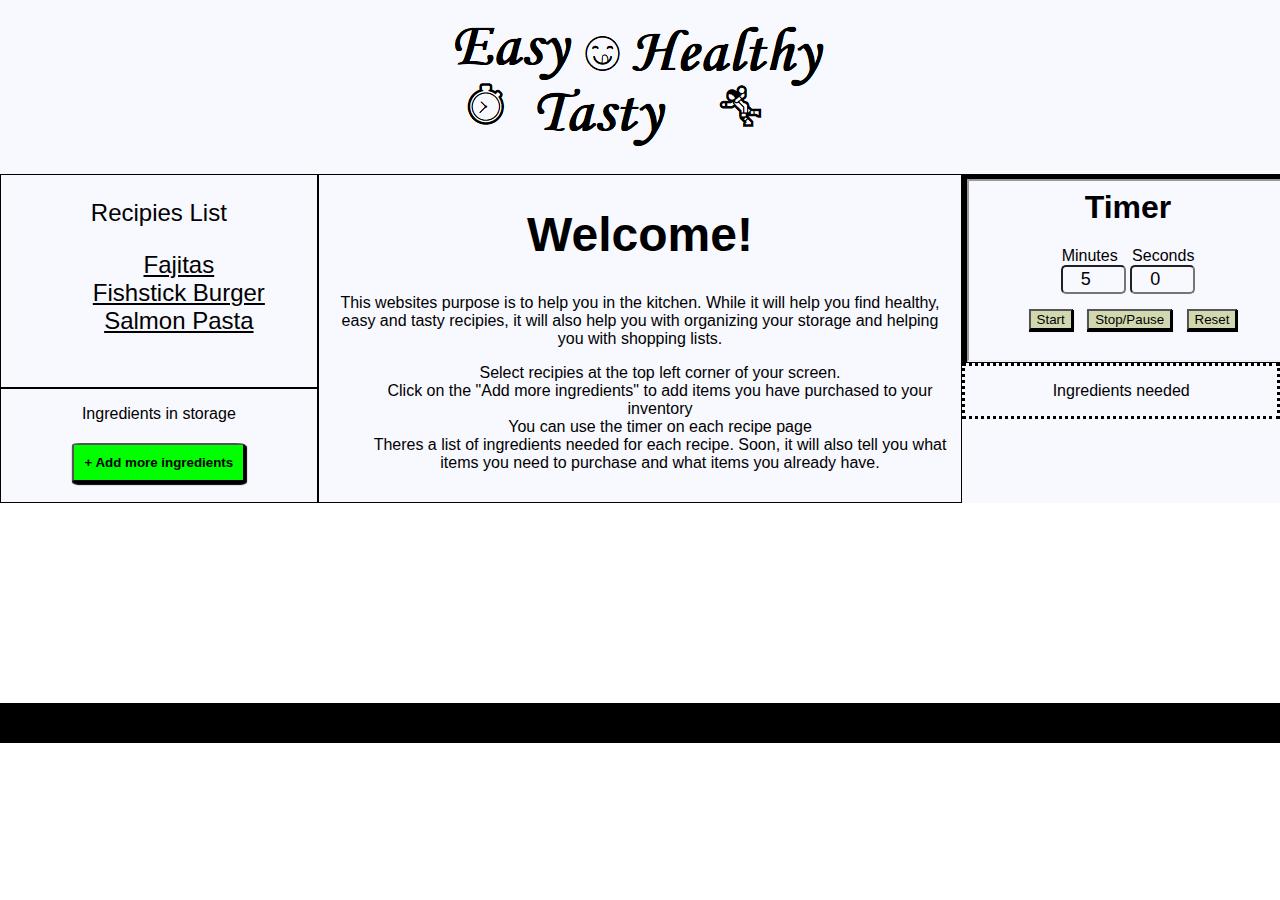
<file: index.html>
<!-- Start writing your project code in this file! -->
<!DOCTYPE html>

<html lang="en">
    <head>
        <title>Easy, Healthy and Tasty Recipies. Helps you in the kitchen.</title>
        <link rel="stylesheet" href="style.css">
    </head>
        <body>
            <div class="header">
                <a href="index.html"><img class="website-logo-image" src="images/Easytastyhealthylogo.png" alt="Easy, Tasty and Healthy Recipies Logo"></a>
            </div>
            <main>
                <!--This text until next comment should be the same on all recipe pages.-->
            <div id= "popup" class="popup"> 
                <div class="popup-content">
                    <a onclick="popupCloser()" class="close-window">Close Window</a>
                    <h1>Select Ingredient to add:</h1>
                    <div class="selector-container">
                        <select name="add-ingredients" id="add-ingredients-select" onclick="updateText()">
                        <optgroup label="Protein"></optgroup>
                        <option value="">&nbsp;</option>
                        <option value="Chicken">Chicken</option>
                        <option value="Fish Sticks">Fish Sticks</option>
                        <option value="Salmon">Salmon</option>
                        <optgroup label="Vegetables"></optgroup>
                        <option value="Garlic">Garlic</option>                         
                        <option value="Pickles">Pickles</option>                        
                        <option value="Lemon">Lemon</option>
                        <option value="Lettuce">Lettuce</option>
                        <option value="Yellow Onions">Yellow Onions</option>
                        <option value="Bell Pepper">Bell Pepper</option>
                        <option value="Spinach">Spinach</option>
                        <option value="Lime">Lime</option>
                        <optgroup label="Jars/Cans/Packages"></optgroup>
                        <option value="Mayonnaise">Mayonnaise</option>
                        <option value="Capers">Capers</option>
                        <option value="Dried Parsley">Dried Parsley</option>                        
                        <option value="Fajita Seasoning">Fajita Seasoning</option>
                        <option value="Sugar">Sugar</option>
                        <option value="Worcestershire Sauce">Worcestershire Sauce</option>                        
                        <option value="Whole Wheat Hamburger Buns">Whole Wheat Hamburger Buns</option>
                        <option value="Oil">Oil</option>
                        <option value="Salsa">Salsa</option>
                        <option value="Salt">Salt</option>
                        <option value="White Cooking Wine">White Cooking Wine</option>
                        <option value="Whole Wheat Tortillas">Whole Wheat Tortillas</option>
                        <option value="Tagilatelle Pasta">Tagilatelle Pasta</option>
                        <optgroup label="Refrigerator"></optgroup>
                        <option value="Hamburger Cheese">Hamburger Cheese</option>
                        <option value="Sour Cream">Sour Cream</option>
                        <option value="Cooking Cream">Cooking Cream</option>
                        <option value="Parmesan Cheese">Parmesan Cheese</option>

                    </select>
                        <input type="number" id="amountSelector" class="amount-selector" min="0" max="9999">
                        <p id="ingredient-type-text"></p>
                    </div>
                        <button onclick="createIngredient()" class="button">Add to inventory</button>
                    </div>
                </div>

                 
            <div class="left-section">
                <div class="recipie-list"><p>Recipies List</p>
                    <!--I have a Home link here for now. Later, it will be the site logo instead-->   
                    <ul>          
                        <li><a href="fajitas.html">Fajitas</a></li>
                        <li><a href="fishburger.html">Fishstick Burger</a></li>
                        <li><a href="salmonpasta.html">Salmon Pasta</a><li>
                    </ul> 
                    <br>
                </div>
                <div class="ingredients-storage-list">
                    <p>Ingredients in storage</p>
                    <ul id="storageIngredientsList"></ul>
                    <button onclick="popupRunner()" class="button"> + Add more ingredients</button>          
                </div>
            </div>

            <!--This is where the left section stops. The parts til this one should be the same on all pages.-->
                    <!-- I think the website will be in Swedish, since it makes most sense since the website will be used in Sweden with Swedish products. However, tags and such will be in english.This text sould be centered-->  
                    <div class="middle-section">
                        <div class="recipe-title">   
                            <h1>Welcome!</h1>
                            <!-- I think the website will be in Swedish, since it makes most sense since the website will be used in Sweden with Swedish products. However, tags and such will be in english.This text sould be centered-->                     
                        </div>
                        <div class="recipe-content">
                            <p>This websites purpose is to help you in the kitchen. While it will help you find healthy, easy and tasty recipies, it will also help you with organizing your storage and helping you with shopping lists.</p>                    
                            <ul>
                                <li>Select recipies at the top left corner of your screen.</li>
                            <li>Click on the "Add more ingredients" to add items you have purchased to your inventory</li>
                            <li>You can use the timer on each recipe page</li>
                            <li>Theres a list of ingredients needed for each recipe. Soon, it will also tell you what items you need to purchase and what items you already have.</li>
                            </ul>
                </div>
            </div>
            <div class="right-section">
                <div class="timer-section">
                    <!--<p>Timer coming soon</p>-->
                    <iframe src="timer4.html" title="Eggtimer"></iframe>
                </div>
                <div class="ingredients-needed-list">     
                    <p>Ingredients needed</p>              
                </div>
            </div>
        </main>
        <div class="footer">

        </div>
        <script src="javascript.js"></script>
        </body>
</html>
</file>
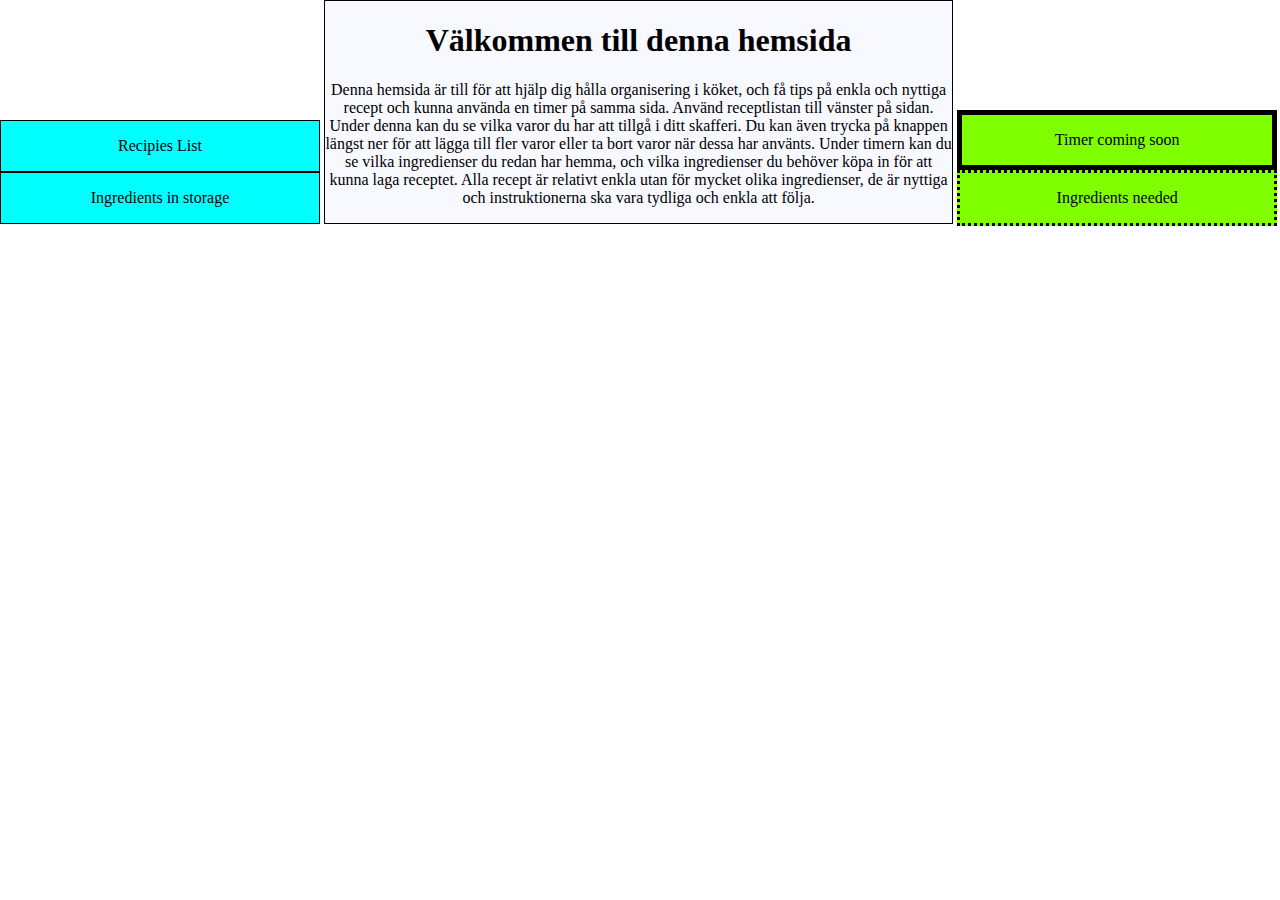
<file: about-page.html>
<!-- Start writing your project code in this file! -->
<!DOCTYPE html>

<html>
    <head>
        <title>Isaks Kökshjälp (Working Title). Gör det lite enklare att hålla reda på köket.</title>
        <style>
            body
            {
                margin: 0px;
            }
            main 
            {

            }
            p 
            {
                text-align: center;
            }
            h1
            {
                text-align: center;
            }
            li 
            {
                text-align: center;
            }
            .left-section 
            {
                background-color:aqua;
                display: inline-block;
                width: 25%;
            }
            .recipie-list
            {
                border: solid;
                border-width: thin;
            }
            .ingredients-storage-list
            {
                border: solid;
                border-width: thin;
            }
            .middle-section
            {
                background-color: ghostwhite;    
                display: inline-block;
                width: 49%;    
                border: solid;
                border-width: thin;
            }
            .right-section
            {
                background-color: chartreuse;
                display: inline-block;
                width: 25%;
            }
            .timer-section
            {
                border: solid;
                border-width: thick;
            }
            .ingredients-needed-list
            {
                border: dotted;
                border-width: medium;
            }
        </style>
    </head>
        <body>
            <main>
            <div class="left-section">
                <div class="recipie-list"><p>Recipies List</p>
                </div>
                <div class="ingredients-storage-list">
                    <p>Ingredients in storage</p>                   
                </div>
            </div>
            <div class="middle-section">
                <div class="recipe-title">   
                    <h1>Välkommen till denna hemsida</h1>                 
                </div>
                <div class="about-page">
                    <p>Denna hemsida är till för att hjälp dig hålla organisering i köket, och få tips på enkla och nyttiga recept och kunna använda en timer på samma sida. Använd receptlistan till vänster på sidan. Under denna kan du se vilka varor du har att tillgå i ditt skafferi. Du kan även trycka på knappen längst ner för att lägga till fler varor eller ta bort varor när dessa har använts. Under timern kan du se vilka ingredienser du redan har hemma, och vilka ingredienser du behöver köpa in för att kunna laga receptet. Alla recept är relativt enkla utan för mycket olika ingredienser, de är nyttiga och instruktionerna ska vara tydliga och enkla att följa. </p>
                </div>
            </div>
            <div class="right-section">
                <div class="timer-section">
                    <p>Timer coming soon</p>
                </div>
                <div class="ingredients-needed-list">     
                    <p>Ingredients needed</p>              
                </div>
            </div>
        </main>
        </body>
</html>
</file>
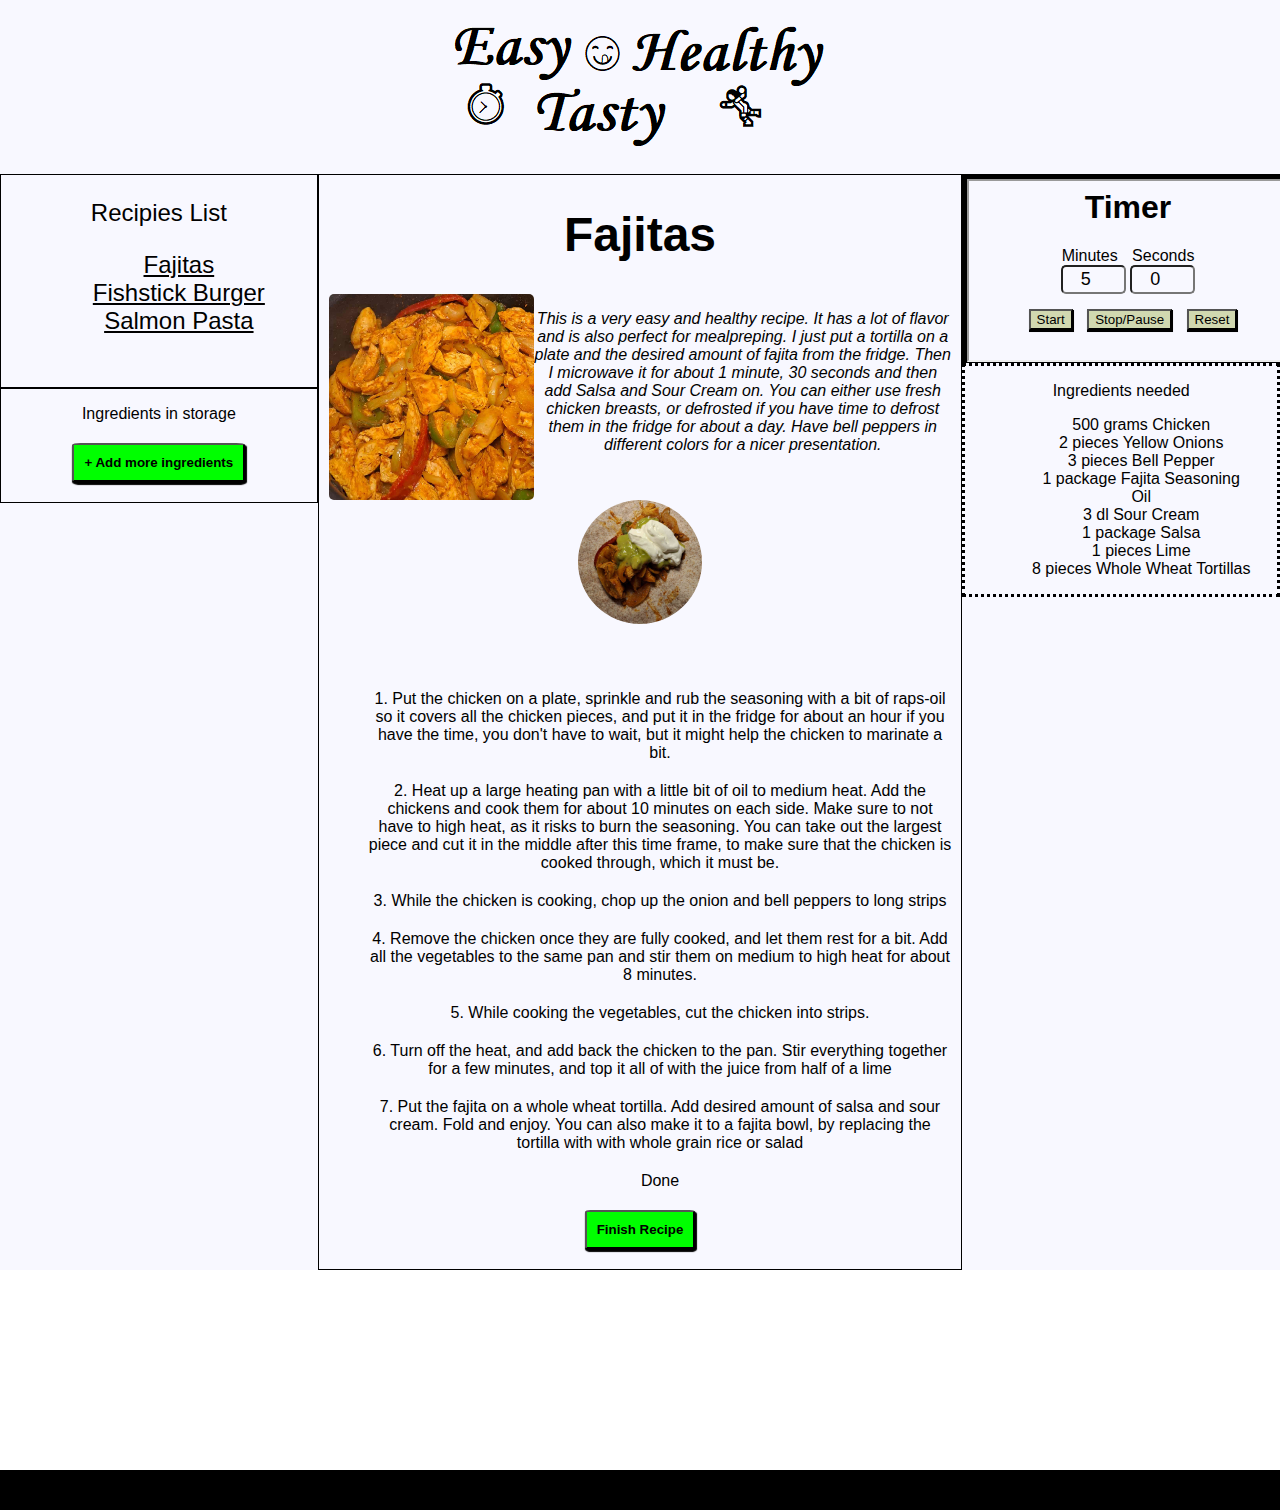
<file: fajitas.html>
<!DOCTYPE html>

<html lang="en">
    <head>
        <title>Easy, Healthy and Tasty Recipies (Working Title). Gör det lite enklare att hålla reda på köket.</title>
        <link rel="stylesheet" href="style.css">
        <!-- Link to javascript cant be here. Must be moved to the button as in the index file.-->

    </head>
    <body>
            <div class="header">
                <a href="index.html"><img class="website-logo-image" src="images/Easytastyhealthylogo.png" alt="Easy, Tasty and Healthy Recipies Logo"></a>
            </div>
            <main>
                <!--This text until next comment should be the same on all recipe pages.-->
                <div id= "popup" class="popup"> 
                    <div class="popup-content">
                        <a onclick="popupCloser()" class="close-window">Close Window</a>
                        <h1>Select Ingredient to add:</h1>
                        <div class="selector-container">
                            <select name="add-ingredients" id="add-ingredients-select" onclick="updateText()">
                            <optgroup label="Protein"></optgroup>
                            <option value="">&nbsp;</option>
                            <option value="Chicken">Chicken</option>
                            <option value="Fish Sticks">Fish Sticks</option>
                            <option value="Salmon">Salmon</option>
                            <optgroup label="Vegetables"></optgroup>
                            <option value="Garlic">Garlic</option>                         
                            <option value="Pickles">Pickles</option>                        
                            <option value="Lemon">Lemon</option>
                            <option value="Lettuce">Lettuce</option>
                            <option value="Yellow Onions">Yellow Onions</option>
                            <option value="Bell Pepper">Bell Pepper</option>
                            <option value="Spinach">Spinach</option>
                            <option value="Lime">Lime</option>
                            <optgroup label="Jars/Cans/Packages"></optgroup>
                            <option value="Mayonnaise">Mayonnaise</option>
                            <option value="Capers">Capers</option>
                            <option value="Dried Parsley">Dried Parsley</option>                        
                            <option value="Fajita Seasoning">Fajita Seasoning</option>
                            <option value="Sugar">Sugar</option>
                            <option value="Worcestershire Sauce">Worcestershire Sauce</option>                        
                            <option value="Whole Wheat Hamburger Buns">Whole Wheat Hamburger Buns</option>
                            <option value="Oil">Oil</option>
                            <option value="Salsa">Salsa</option>
                            <option value="Salt">Salt</option>
                            <option value="White Cooking Wine">White Cooking Wine</option>
                            <option value="Whole Wheat Tortillas">Whole Wheat Tortillas</option>
                            <option value="Tagilatelle Pasta">Tagilatelle Pasta</option>
                            <optgroup label="Refrigerator"></optgroup>
                            <option value="Hamburger Cheese">Hamburger Cheese</option>
                            <option value="Sour Cream">Sour Cream</option>
                            <option value="Cooking Cream">Cooking Cream</option>
                            <option value="Parmesan Cheese">Parmesan Cheese</option>
                        </select>
                            <input type="number" id="amountSelector" class="amount-selector" min="0" max="9999">
                            <p id="ingredient-type-text"></p>
                        </div>
                            <button onclick="createIngredient()" class="button">Add to inventory</button>
                        </div>
                    </div>
    
                     
                <div class="left-section">
                    <div class="recipie-list"><p>Recipies List</p>
                        <!--Moved the home link to the logo image-->               
                        <ul>          
                            <li><a href="fajitas.html">Fajitas</a></li>
                            <li><a href="fishburger.html">Fishstick Burger</a></li>
                            <li><a href="salmonpasta.html">Salmon Pasta</a><li>
                        </ul> 
                        <br>
                    </div>
                    <div class="ingredients-storage-list">
                        <p>Ingredients in storage</p>
                        <ul id="storageIngredientsList"></ul>
                        <button onclick="popupRunner()" class="button"> + Add more ingredients</button>          
                    </div>
                </div>
            <div class="middle-section">
                <div class="recipe-title">
                    <h1>Fajitas</h1>
                    <!--This text sould be centered-->
                </div>
                <div class="recipe-description">
                    <img class="preview-recipe-image" src="images/Fajitas_complete_img.png" alt="Fajitas"> 
                    <p>This is a very easy and healthy recipe. It has a lot of flavor and is also perfect for mealpreping. I just put a tortilla on a plate and the desired amount of fajita from the fridge. Then I microwave it for about 1 minute, 30 seconds and then add Salsa and Sour Cream on. You can either use fresh chicken breasts, or defrosted if you have time to defrost them in the fridge for about a day. Have bell peppers in different colors for a nicer presentation.</p>

                </div>
                <div class="recipe-content">
                        <div class="steps-images">                                
                            <img class="step-image" src="images/Fajitas_Final_Step_img.png" alt="Fajita on Tortilla with salsa and sour cream">
                        </div> 
                        
                        <ol>
                        <li class="steps-list-text">1. Put the chicken on a plate, sprinkle and rub the seasoning with a bit of raps-oil so it covers all the chicken pieces, and put it in the fridge for about an hour if you have the time, you don't have to wait, but it might help the chicken to marinate a bit.</li>
                        
                        <li class="steps-list-text">2. Heat up a large heating pan with a little bit of oil to medium heat. Add the chickens and cook them for about 10 minutes on each side. Make sure to not have to high heat, as it risks to burn the seasoning. You can take out the largest piece and cut it in the middle after this time frame, to make sure that the chicken is cooked through, which it must be.</li>
                        
                        <li class="steps-list-text">3. While the chicken is cooking, chop up the onion and bell peppers to long strips</li>
                        
                        <li class="steps-list-text">4. Remove the chicken once they are fully cooked, and let them rest for a bit. Add all the vegetables to the same pan and stir them on medium to high heat for about 8 minutes.</li>
                        
                        <li class="steps-list-text">5. While cooking the vegetables, cut the chicken into strips.</li>
                        
                        <li class="steps-list-text">6. Turn off the heat, and add back the chicken to the pan. Stir everything together for a few minutes, and top it all of with the juice from half of a lime</li>
                        
                        <li class="steps-list-text">7. Put the fajita on a whole wheat tortilla. Add desired amount of salsa and sour cream. Fold and enjoy. You can also make it to a fajita bowl, by replacing the tortilla with with whole grain rice or salad</li>
                        
                        <li class="steps-list-text">Done</li>
                    </ol> 
                    <button class="button">Finish Recipe</button>
                </div>
            </div>
            <div class="right-section">
                <div class="timer-section">
                    <iframe  src="timer4.html" title="Eggtimer"></iframe>
                </div>
                <div class="ingredients-needed-list">
                    <p>Ingredients needed</p>
                    <!--Here I need to find a way to only list items that are in storage. And the same but opposite under "Items needed not in Storage. For now I'll just write everything into Not In storage"-->
                    <ol>
                    <li> 500 grams Chicken</li>
                    <li>2 pieces Yellow Onions</li>
                    <li>3 pieces Bell Pepper</li>
                    <li>1 package Fajita Seasoning</li>
                    <li>Oil</li>
                    <li>3 dl Sour Cream</li>
                    <li>1 package Salsa</li>
                    <li>1 pieces Lime</li>
                    <li>8 pieces Whole Wheat Tortillas</li>
                </ol>

                </div>
            </div>
        </main>
        <div class="footer">

        </div>
         <script src="javascript.js"></script>
    </body>
</html>
</file>
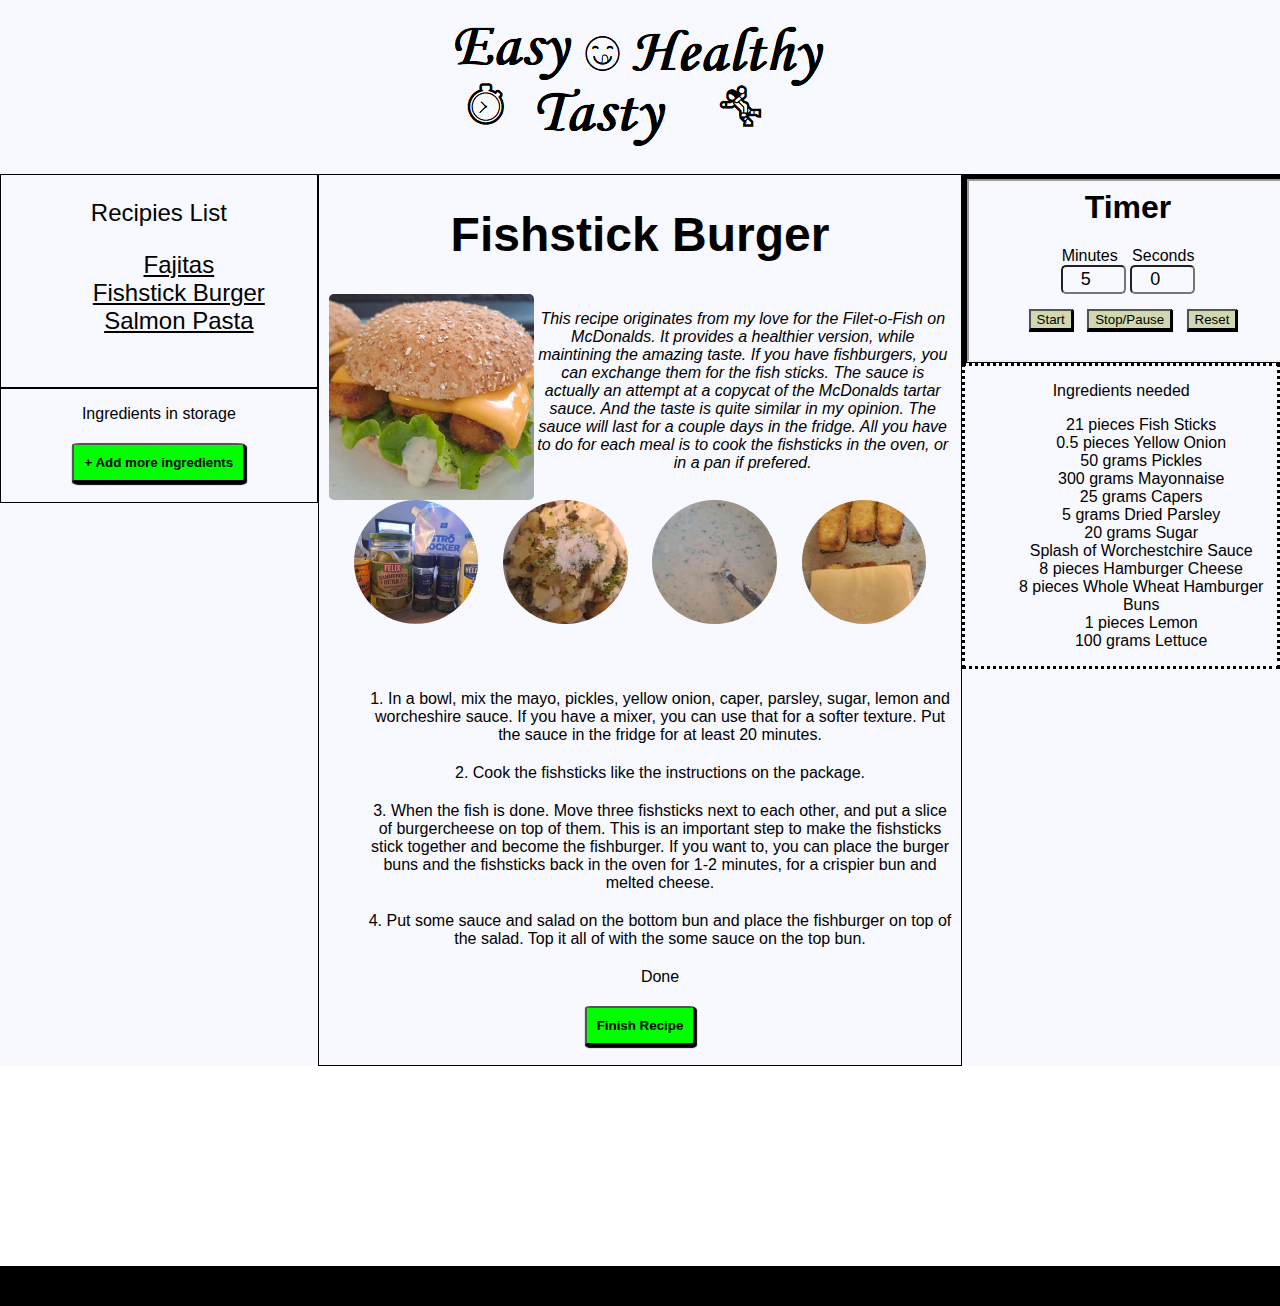
<file: fishburger.html>
<!DOCTYPE html>

<html lang="en">
    <head>
        <title>Easy, Healthy and Tasty Recipies (Working Title). Gör det lite enklare att hålla reda på köket.</title>
        <link rel="stylesheet" href="style.css">
        <!-- Link to javascript cant be here. Must be moved to the button as in the index file.-->

    </head>
        <body>
            <div class="header">
                <a href="index.html"><img class="website-logo-image" src="images/Easytastyhealthylogo.png" alt="Easy, Tasty and Healthy Recipies Logo"></a>
            </div>
            <main>
                 <!--This text until next comment should be the same on all recipe pages.-->
            <div id= "popup" class="popup"> 
                <div class="popup-content">
                    <a onclick="popupCloser()" class="close-window">Close Window</a>
                    <h1>Select Ingredient to add:</h1>
                    <div class="selector-container">
                        <select name="add-ingredients" id="add-ingredients-select" onclick="updateText()">
                        <optgroup label="Protein"></optgroup>
                        <option value="">&nbsp;</option>
                        <option value="Chicken">Chicken</option>
                        <option value="Fish Sticks">Fish Sticks</option>
                        <option value="Salmon">Salmon</option>
                        <optgroup label="Vegetables"></optgroup>
                        <option value="Garlic">Garlic</option>                         
                        <option value="Pickles">Pickles</option>                        
                        <option value="Lemon">Lemon</option>
                        <option value="Lettuce">Lettuce</option>
                        <option value="Yellow Onions">Yellow Onions</option>
                        <option value="Bell Pepper">Bell Pepper</option>
                        <option value="Spinach">Spinach</option>
                        <option value="Lime">Lime</option>
                        <optgroup label="Jars/Cans/Packages"></optgroup>
                        <option value="Mayonnaise">Mayonnaise</option>
                        <option value="Capers">Capers</option>
                        <option value="Dried Parsley">Dried Parsley</option>                        
                        <option value="Fajita Seasoning">Fajita Seasoning</option>
                        <option value="Sugar">Sugar</option>
                        <option value="Worcestershire Sauce">Worcestershire Sauce</option>                        
                        <option value="Whole Wheat Hamburger Buns">Whole Wheat Hamburger Buns</option>
                        <option value="Oil">Oil</option>
                        <option value="Salsa">Salsa</option>
                        <option value="Salt">Salt</option>
                        <option value="White Cooking Wine">White Cooking Wine</option>
                        <option value="Whole Wheat Tortillas">Whole Wheat Tortillas</option>
                        <option value="Tagilatelle Pasta">Tagilatelle Pasta</option>
                        <optgroup label="Refrigerator"></optgroup>
                        <option value="Hamburger Cheese">Hamburger Cheese</option>
                        <option value="Sour Cream">Sour Cream</option>
                        <option value="Cooking Cream">Cooking Cream</option>
                        <option value="Parmesan Cheese">Parmesan Cheese</option>
                    </select>
                        <input type="number" id="amountSelector" class="amount-selector" min="0" max="9999">
                        <p id="ingredient-type-text"></p>
                    </div>
                        <button onclick="createIngredient()" class="button">Add to inventory</button>
                    </div>
                </div>

                 
            <div class="left-section">
                <div class="recipie-list"><p>Recipies List</p>
                    <!--Moved the home link to the logo image-->                
                    <ul>          
                        <li><a href="fajitas.html">Fajitas</a></li>
                        <li><a href="fishburger.html">Fishstick Burger</a></li>
                        <li><a href="salmonpasta.html">Salmon Pasta</a><li>
                    </ul> 
                    <br>
                </div>
                <div class="ingredients-storage-list">
                    <p>Ingredients in storage</p>
                    <ul id="storageIngredientsList"></ul>
                    <button onclick="popupRunner()" class="button"> + Add more ingredients</button>          
                </div>
            </div>

            <!--This is where the left section stops. The parts til this one should be the same on all pages.-->
                    <!-- This text sould be centered-->  
                    <div class="middle-section">
                        <div class="recipe-title">   
                            <h1>Fishstick Burger</h1>             
                        </div>
                        <div class="recipe-description">
                            <img class="preview-recipe-image" src="images/fishstick_burger_complete_img.png" alt="Fishstick Burger">       
                            <p>This recipe originates from my love for the Filet-o-Fish on McDonalds. It provides a healthier version, while maintining the amazing taste. If you have fishburgers, you can exchange them for the fish sticks. The sauce is actually an attempt at a copycat of the McDonalds tartar sauce. And the taste is quite similar in my opinion. The sauce will last for a couple days in the fridge. All you have to do for each meal is to cook the fishsticks in the oven, or in a pan if prefered.</p>
                        </div>
        
                        <div class="recipe-content">
                           
                                <div class="steps-images">                                
                                <img class="step-image" src="images/fishstick_burger_ingredients.png" alt="Ingredients for tartar sauce.">
                                <img class="step-image" src="images/fishstick_burger_step1.png" alt="Ingredients for tartar sauce in a bowl">
                                <img class="step-image" src="images/fishstick_burger_step2.png" alt="Tartar sauce">
                                <img class="step-image" src="images/fishstick_burger_step3.png" alt="Fishsticks with cheese slice on top">
                            </div>  
                            <ol>
                                <li class="steps-list-text">1. In a bowl, mix the mayo, pickles, yellow onion, caper, parsley, sugar, lemon and worcheshire sauce. If you have a mixer, you can use that for a softer texture. Put the sauce in the fridge for at least 20 minutes.

                                </li>
    
                                <li class="steps-list-text">2. Cook the fishsticks like the instructions on the package.</li>

                                <li class="steps-list-text">3. When the fish is done. Move three fishsticks next to each other, and put a slice of burgercheese on top of them. This is an important step to make the fishsticks stick together and become the fishburger. If you want to, you can place the burger buns and the fishsticks back in the oven for 1-2 minutes, for a crispier bun and melted cheese.</li>
    
                                <li class="steps-list-text">4. Put some sauce and salad on the bottom bun and place the fishburger on top of the salad. Top it all of with the some sauce on the top bun.</li>
    
                                <li class="steps-list-text">Done</li>
                            </ol>
                            
                            <button class="button">Finish Recipe</button>
                </div>
            </div>
            <div class="right-section">
                <div class="timer-section">
                    <iframe  src="timer4.html" title="Eggtimer"></iframe>
                </div>
                <div class="ingredients-needed-list">     
                    <p>Ingredients needed</p>  
                    <!--<p>In Storage:</p>-->
                    <!--<p>Not in Storage</p-->
                    <ol>
                    <li>21 pieces Fish Sticks</li>
                    <li>0.5 pieces Yellow Onion</li>
                    <li>50 grams Pickles</li>
                    <li>300 grams Mayonnaise</li>
                    <li>25 grams Capers</li>
                    <li>5 grams Dried Parsley</li>
                    <li>20 grams Sugar</li>
                    <li>Splash of Worchestchire Sauce</li>
                    <li>8 pieces Hamburger Cheese</li>
                    <li>8 pieces Whole Wheat Hamburger Buns</li>      
                    <li>1 pieces Lemon</li>  
                    <li>100 grams Lettuce</li>    
                </ol>
                </div>
            </div>
        </main>
        <div class="footer">

        </div>
        <script src="javascript.js"></script>
        </body>
</html>
</file>
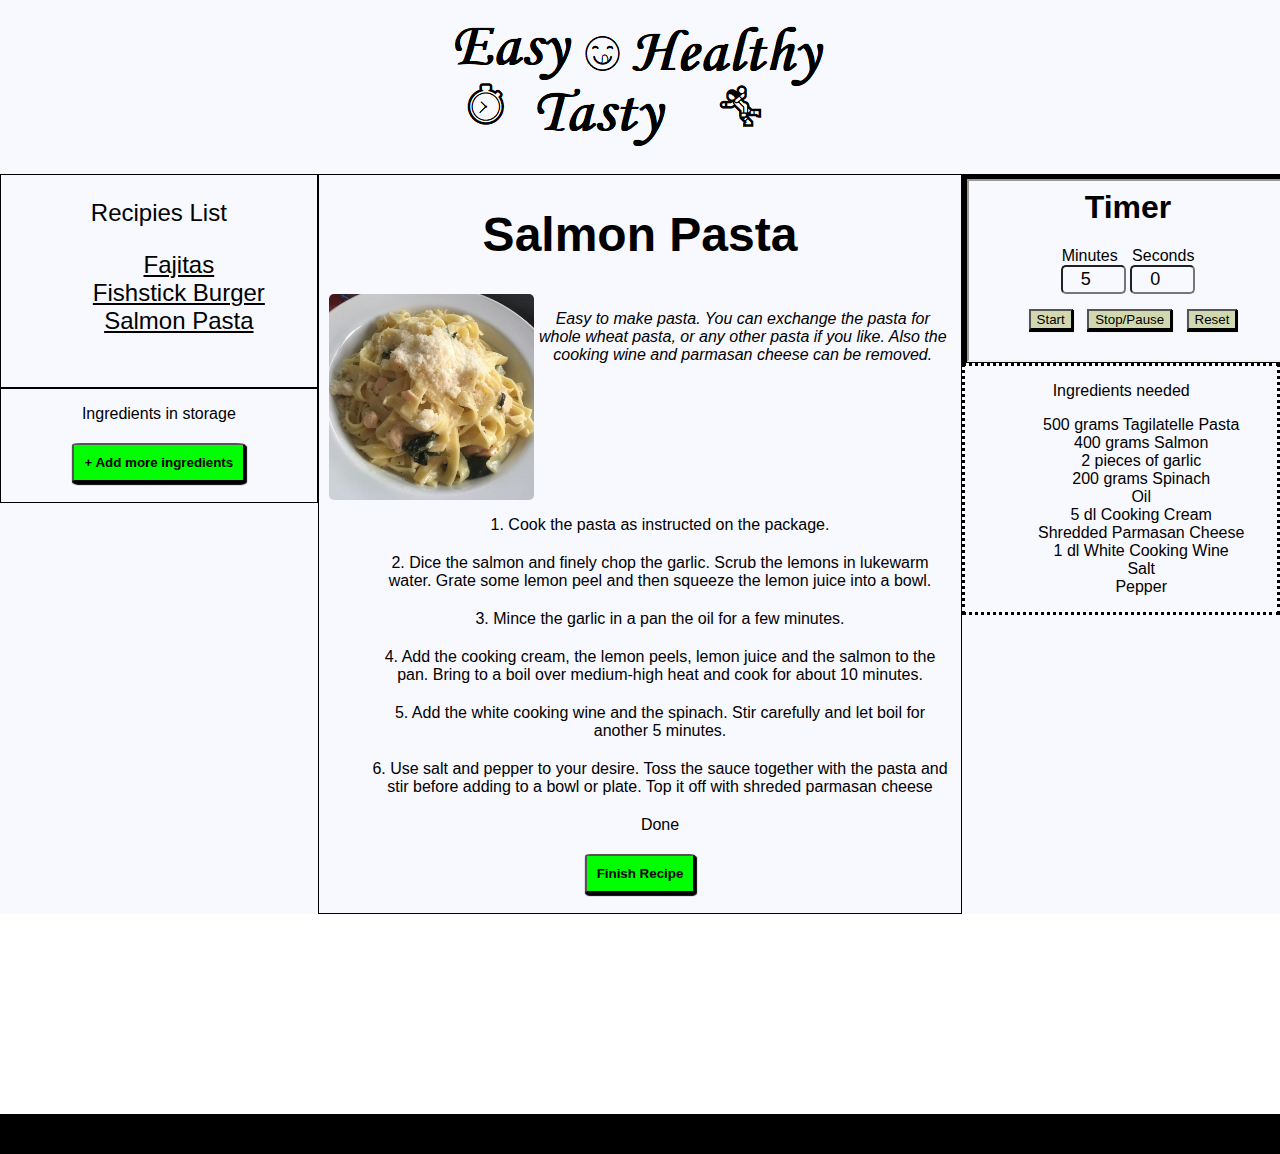
<file: salmonpasta.html>
<!-- Start writing your project code in this file! -->
<!DOCTYPE html>

<html lang="en">
    <head>
        <title>Easy, Healthy and Tasty Recipies. Helps you in the kitchen.</title>
        <link rel="stylesheet" href="style.css">
    </head>
        <body>
            <div class="header">
                <a href="index.html"><img class="website-logo-image" src="images/Easytastyhealthylogo.png" alt="Easy, Tasty and Healthy Recipies Logo"></a>
            </div>
            <main>
                <!--This text until next comment should be the same on all recipe pages.-->
            <div id= "popup" class="popup"> 
                <div class="popup-content">
                    <a onclick="popupCloser()" class="close-window">Close Window</a>
                    <h1>Select Ingredient to add:</h1>
                    <div class="selector-container">
                        <select name="add-ingredients" id="add-ingredients-select" onclick="updateText()">
                        <optgroup label="Protein"></optgroup>
                        <option value="">&nbsp;</option>
                        <option value="Chicken">Chicken</option>
                        <option value="Fish Sticks">Fish Sticks</option>
                        <option value="Salmon">Salmon</option>
                        <optgroup label="Vegetables"></optgroup>
                        <option value="Garlic">Garlic</option>                         
                        <option value="Pickles">Pickles</option>                        
                        <option value="Lemon">Lemon</option>
                        <option value="Lettuce">Lettuce</option>
                        <option value="Yellow Onions">Yellow Onions</option>
                        <option value="Bell Pepper">Bell Pepper</option>
                        <option value="Spinach">Spinach</option>
                        <option value="Lime">Lime</option>
                        <optgroup label="Jars/Cans/Packages"></optgroup>
                        <option value="Mayonnaise">Mayonnaise</option>
                        <option value="Capers">Capers</option>
                        <option value="Dried Parsley">Dried Parsley</option>                        
                        <option value="Fajita Seasoning">Fajita Seasoning</option>
                        <option value="Sugar">Sugar</option>
                        <option value="Worcestershire Sauce">Worcestershire Sauce</option>                        
                        <option value="Whole Wheat Hamburger Buns">Whole Wheat Hamburger Buns</option>
                        <option value="Oil">Oil</option>
                        <option value="Salsa">Salsa</option>
                        <option value="Salt">Salt</option>
                        <option value="White Cooking Wine">White Cooking Wine</option>
                        <option value="Whole Wheat Tortillas">Whole Wheat Tortillas</option>
                        <option value="Tagilatelle Pasta">Tagilatelle Pasta</option>
                        <optgroup label="Refrigerator"></optgroup>
                        <option value="Hamburger Cheese">Hamburger Cheese</option>
                        <option value="Sour Cream">Sour Cream</option>
                        <option value="Cooking Cream">Cooking Cream</option>
                        <option value="Parmesan Cheese">Parmesan Cheese</option>

                    </select>
                        <input type="number" id="amountSelector" class="amount-selector" min="0" max="9999">
                        <p id="ingredient-type-text"></p>
                    </div>
                        <button onclick="createIngredient()" class="button">Add to inventory</button>
                    </div>
                </div>

                 
            <div class="left-section">
                <div class="recipie-list"><p>Recipies List</p>
                    <!--I have a Home link here for now. Later, it will be the site logo instead-->               
                    <ul>          
                        <li><a href="fajitas.html">Fajitas</a></li>
                        <li><a href="fishburger.html">Fishstick Burger</a></li>
                        <li><a href="salmonpasta.html">Salmon Pasta</a><li>
                    </ul> 
                    <br>
                </div>
                <div class="ingredients-storage-list">
                    <p>Ingredients in storage</p>
                    <ul id="storageIngredientsList"></ul>
                    <button onclick="popupRunner()" class="button"> + Add more ingredients</button>          
                </div>
            </div>

            <!--This is where the left section stops. The parts til this one should be the same on all pages.-->

        
    <div class="middle-section">
        <div class="recipe-title">
            <h1>Salmon Pasta</h1>
            <!--This text sould be centered-->
        </div>
        <div class="recipe-description">
            <img class="preview-recipe-image" src="images/salmonpasta.png" alt="Salmon Pasta Presentation"> 
            <p>Easy to make pasta. You can exchange the pasta for whole wheat pasta, or any other pasta if you like. Also the cooking wine and parmasan cheese can be removed.</p>
    
        </div>
        <div class="recipe-content">
            
                <div class="steps-images">                                
    
                </div> 
                <ol>
                <li class="steps-list-text">1. Cook the pasta as instructed on the package.</li>
                
                <li class="steps-list-text">2. Dice the salmon and finely chop the garlic. Scrub the lemons in lukewarm water. Grate some lemon peel and then squeeze the lemon juice into a bowl.</li>
                
                <li class="steps-list-text">3. Mince the garlic in a pan the oil for a few minutes.</li>
                
                <li class="steps-list-text">4. Add the cooking cream, the lemon peels, lemon juice and the salmon to the pan. Bring to a boil over medium-high heat and cook for about 10 minutes.</li>
                
                <li class="steps-list-text">5. Add the white cooking wine and the spinach. Stir carefully and let boil for another 5 minutes.</li>
                
                <li class="steps-list-text">6. Use salt and pepper to your desire. Toss the sauce together with the pasta and stir before adding to a bowl or plate. Top it off with shreded parmasan cheese</li>
                
                <li class="steps-list-text">Done</li>
            </ol> 
            
            <button class="button">Finish Recipe</button>
        </div>
    </div>
    <div class="right-section">
        <div class="timer-section">
            <iframe src="timer4.html" title="Eggtimer"></iframe>
        </div>
        <div class="ingredients-needed-list">
            <p>Ingredients needed</p>
            <!--Here I need to find a way to only list items that are in storage. And the same but opposite under "Items needed not in Storage. For now I'll just write everything into Not In storage"-->
            <ol>
            <li> 500 grams Tagilatelle Pasta</li>
            <li>400 grams Salmon</li>
            <li>2 pieces of garlic</li>
            <li>200 grams Spinach</li>
            <li>Oil</li>
            <li>5 dl Cooking Cream</li>
            <li>Shredded Parmasan Cheese</li>
            <li>1 dl White Cooking Wine</li>
            <li>Salt</li>
            <li>Pepper</li>
        </ol>
    
        </div>
    </div>
    </main>
<div class="footer">

</div>
<script src="javascript.js"></script>
</body>
</html>
</file>
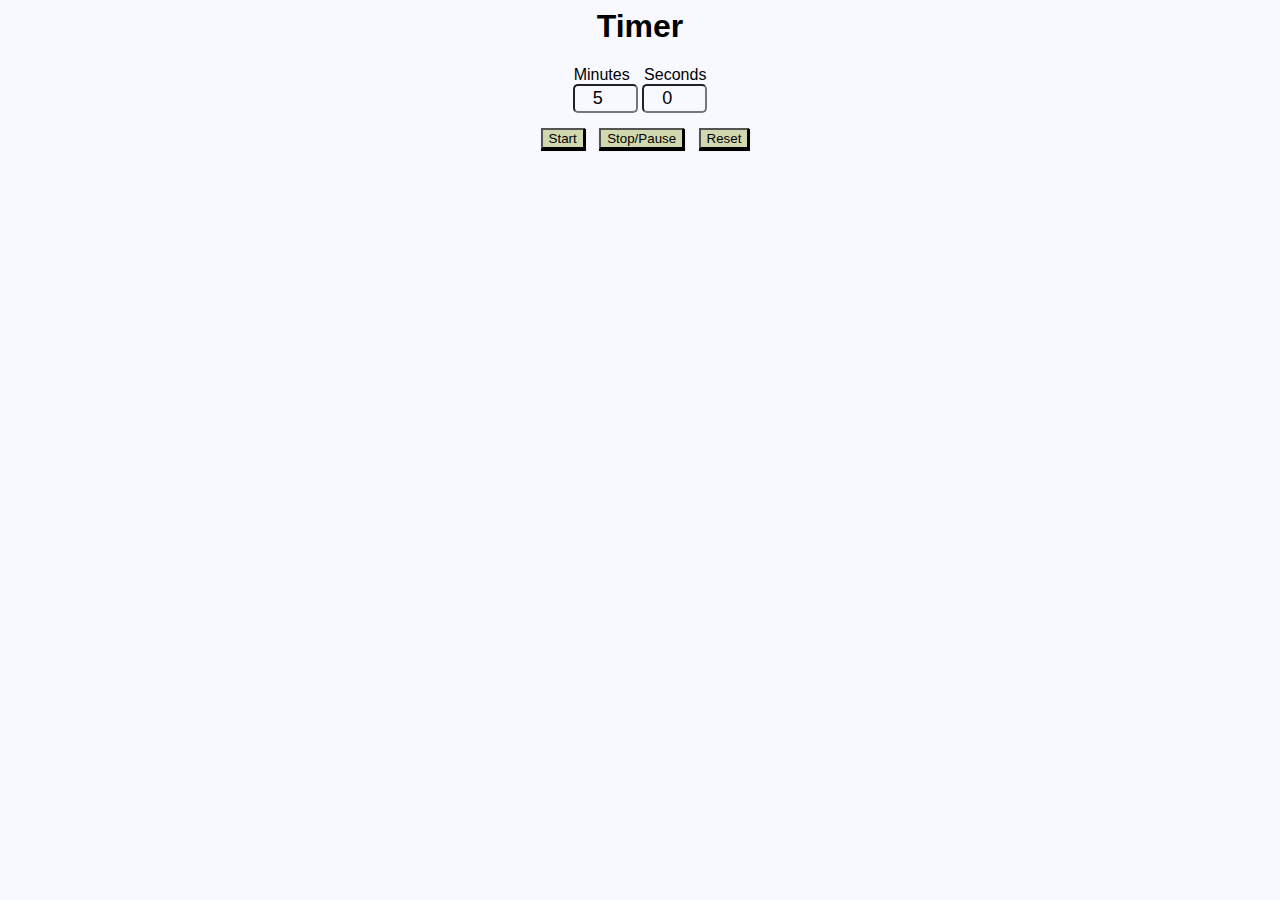
<file: timer2.html>
<html>
    <head>
        <style>
           * 
           {
            background-color: ghostwhite;
            font-family: 'Lucida Sans', 'Lucida Sans Regular', 'Lucida Grande', 'Lucida Sans Unicode', Geneva, Verdana, sans-serif;
            text-align: center;
            
        } 
           h1
           {
           }
           p 
           {
                display: inline;
                
           }
           .main-section
           {
            justify-content: center;
           }
           .timeType
           {
            margin-left: 5px;
            margin-right: 5px;
           }
           input
           {
            padding-top: 2px;
            padding-bottom: 2px;
            padding-left: 1px;
            padding-right: 1px;
            font-size: 18px;
            border-radius: 5px;
           }
           button
           {
                margin-top: 15px;
                margin-left: 10px;
                background-color: rgb(209, 216, 176);
                box-shadow: 0.5px 1px 0.5px 0.5px;
           }
           button:hover
           {
            background-color: rgb(126, 131, 104);
            cursor: pointer;
            box-shadow: 1px 2px 1px 1px;
           }
           button:active
           {
            background-color: rgb(137, 139, 126);
            cursor: pointer;
            box-shadow: 0px 0px 0px 0px;
           }
        </style>
    </head>
    <body>
        <div class="title">
            <h1>Timer</h1>
        </div>
            <div class="main-section">
                <p class="timeType">Minutes</p>
                <p class="timeType">Seconds</p>
                <div id="timer-section">
                <input id="userInputMinutes" type="number" class="timeSelection" min="0" max="59" value="5" oninput="update()">
                <input id="userInputSeconds" type="number" class="timeSelection" min="0" max="59" value="0" oninput="update()">            
                </div>
            </div>
        <div>
            <button onclick="startTimer()">Start</button>
            <button onclick="pauseTimer()">Stop/Pause</button>
            <button onclick="resetTimer()">Reset</button>
        </div>


    </body>
</html>

<script>
    // Variables for the inputs and buttons.
    var inputElementMinutes = document.getElementById("userInputMinutes");
    var inputElementSeconds = document.getElementById("userInputSeconds");
    var inputMinutes = inputElementMinutes.value;
    var inputSeconds = inputElementSeconds.value;

    // Calculate what the number is for the computer to count in milliseconds, even though the user put in minutes and seconds
    var minutesCalculation = (inputMinutes * 6);
    var secondsCalculation = (inputSeconds); 
    var countdownNumber = minutesCalculation + secondsCalculation;
    var timer;

    // Function to update the variables after the page has loaded and the user wants to change that number.

        function update()
        {
            inputMinutes = inputElementMinutes.value;
            inputSeconds = inputElementSeconds.value;

            console.log("The minutes are: " + inputMinutes + " and the seconds are: " + inputSeconds);

                // Calculate what the number is for the computer to count in milliseconds, even though the user put in minutes and seconds
        }

        function updateScreen()
        {
             // Calculate what the number is for the computer to count in milliseconds, even though the user put in minutes and seconds
    minutesCalculation = (inputMinutes * 6);
    secondsCalculation = (inputSeconds); 
    countdownNumber = minutesCalculation + secondsCalculation;
        }


// Made a new file, because the old file wouldn't work. 
function startTimer()
{
    console.log ("The countdown number is" + countdownNumber);
    // Display the number first
    // Update the number
    countdownNumber--;
    // Update the timer to run the function one more time
    timer = setTimeout(startTimer, 1000);
}
function pauseTimer()
// Pause the timer at where the startTimer is
{
       clearInterval(startTimer); 
}

// There is something missing. Also I dont know how to output the time to the input that should update each second...


</script>
</file>
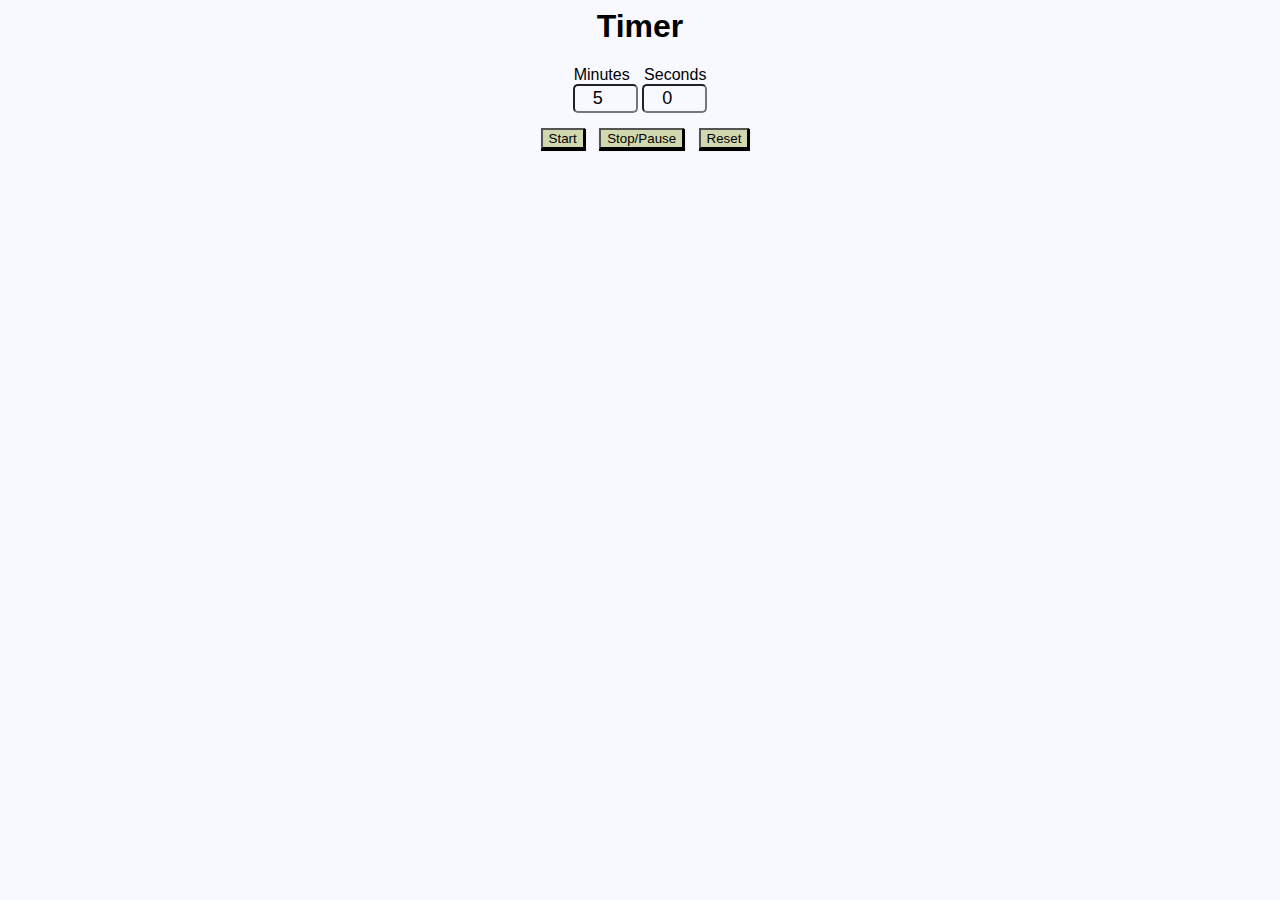
<file: timer3.html>
<html>
    <head>
        <style>
           * 
           {
            background-color: ghostwhite;
            font-family: 'Lucida Sans', 'Lucida Sans Regular', 'Lucida Grande', 'Lucida Sans Unicode', Geneva, Verdana, sans-serif;
            text-align: center;
            
        } 
           h1
           {
           }
           p 
           {
                display: inline;
                
           }
           .main-section
           {
            justify-content: center;
           }
           .timeType
           {
            margin-left: 5px;
            margin-right: 5px;
           }
           input
           {
            padding-top: 2px;
            padding-bottom: 2px;
            padding-left: 1px;
            padding-right: 1px;
            font-size: 18px;
            border-radius: 5px;
           }
           button
           {
                margin-top: 15px;
                margin-left: 10px;
                background-color: rgb(209, 216, 176);
                box-shadow: 0.5px 1px 0.5px 0.5px;
           }
           button:hover
           {
            background-color: rgb(126, 131, 104);
            cursor: pointer;
            box-shadow: 1px 2px 1px 1px;
           }
           button:active
           {
            background-color: rgb(137, 139, 126);
            cursor: pointer;
            box-shadow: 0px 0px 0px 0px;
           }
        </style>
    </head>
    <body>
        <div class="title">
            <h1>Timer</h1>
        </div>
            <div class="main-section">
                <p class="timeType">Minutes</p>
                <p class="timeType">Seconds</p>
                <div id="timer-section">
                <input id="userInputMinutes" type="number" class="timeSelection" min="0" max="59" value="5" oninput="update()">
                <input id="userInputSeconds" type="number" class="timeSelection" min="0" max="59" value="0" oninput="update()">            
                </div>
            </div>
        <div>
            <button onclick="startTimer()">Start</button>
            <button onclick="pauseTimer()">Stop/Pause</button>
            <button onclick="resetTimer()">Reset</button>
        </div>


    </body>
</html>

<script>
    // Variables for the inputs and buttons.
    var inputElementMinutes = document.getElementById("userInputMinutes");
    var inputElementSeconds = document.getElementById("userInputSeconds");
    var inputMinutes = inputElementMinutes.value;
    var inputSeconds = inputElementSeconds.value;

    // Calculate what the number is for the computer to count in milliseconds, even though the user put in minutes and seconds
    var minutesCalculation = (inputMinutes * 6);
    var secondsCalculation = (inputSeconds); 
    var countdownNumber = minutesCalculation + secondsCalculation;
    var timer;

    // Function to update the variables after the page has loaded and the user wants to change that number.

        function update()
        {
            inputMinutes = inputElementMinutes.value;
            inputSeconds = inputElementSeconds.value;
            
            

            console.log("The minutes are: " + inputMinutes + " and the seconds are: " + inputSeconds);

                // Calculate what the number is for the computer to count in milliseconds, even though the user put in minutes and seconds
                updateScreen()
        }

        function updateScreen()
        {
             // Calculate what the number is for the computer to count in milliseconds, even though the user put in minutes and seconds
    minutesCalculation = (inputMinutes);
    secondsCalculation = (inputSeconds); 
    countdownNumber = minutesCalculation + secondsCalculation;

        }


// Made a new file, because the old file wouldn't work. 
function startTimer()
{

    update()
    //var currentTime = Date();
    //console.log ("The current time is " + currentTime);
    //console.log ("The countdown number is" + countdownNumber);
    // Display the number first
    // Update the number
    countdownNumber--;
    // Update the timer to run the function one more time
    timer = setInterval(startTimer, 1000);

    inputMinutes = Math.floor(countdownNumber /60);
    inputSeconds = (countdownNumber % 60); 
    console.log(inputMinutes + " " +  inputSeconds);
    inputElementMinutes.value = inputMinutes;
    inputElementSeconds.value = inputSeconds;
}

function updateInputBoxes()
    {

    }
function pauseTimer()
// Pause the timer at where the startTimer is
{
       clearInterval(timer);
       console.log("Paused time"); 
}

// There is something missing. Also I dont know how to output the time to the input that should update each second...


</script>
</file>
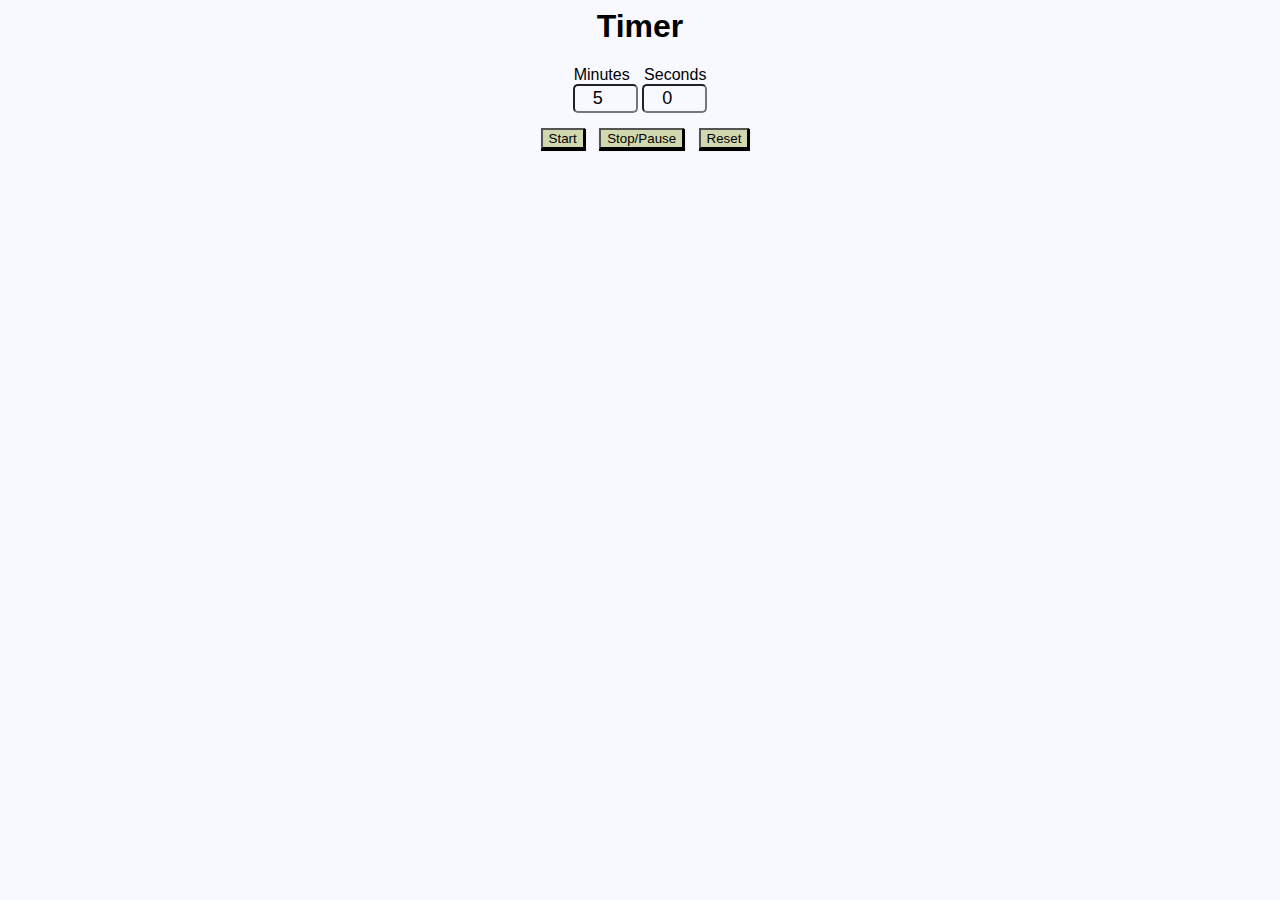
<file: timer4 - Copywithallcode.html>
<html>
    <head>
        <style>
           * 
           {
            background-color: ghostwhite;
            font-family: 'Lucida Sans', 'Lucida Sans Regular', 'Lucida Grande', 'Lucida Sans Unicode', Geneva, Verdana, sans-serif;
            text-align: center;           
        } 
           h1
           {
           }
           p 
           {
                display: inline;
                
           }
           .main-section
           {
            justify-content: center;
           }
           .timeType
           {
            margin-left: 5px;
            margin-right: 5px;
           }
           input
           {
            padding-top: 2px;
            padding-bottom: 2px;
            padding-left: 1px;
            padding-right: 1px;
            font-size: 18px;
            border-radius: 5px;
           }
           button
           {
                margin-top: 15px;
                margin-left: 10px;
                background-color: rgb(209, 216, 176);
                box-shadow: 0.5px 1px 0.5px 0.5px;
           }
           button:hover
           {
            background-color: rgb(126, 131, 104);
            cursor: pointer;
            box-shadow: 1px 2px 1px 1px;
           }
           button:active
           {
            background-color: rgb(137, 139, 126);
            cursor: pointer;
            box-shadow: 0px 0px 0px 0px;
           }
        </style>
    </head>
    <body>
        <div class="title">
            <h1>Timer</h1>
        </div>
            <div class="main-section">
                <p class="timeType">Minutes</p>
                <p class="timeType">Seconds</p>
                <div id="timer-section">
                <input id="userInputMinutes" type="number" class="timeSelection" min="0" max="59" value="5" oninput="updateNumbers()">
                <input id="userInputSeconds" type="number" class="timeSelection" min="0" max="59" value="0" oninput="updateNumbers()">            
                </div>
            </div>
        <div>
            <button id="startButton" onclick="startTimer()">Start</button>
            <button id="pauseButton" onclick="pauseTimer()">Stop/Pause</button>
            <button onclick="resetTimer()">Reset</button>
        </div>


    </body>
</html>

<script>
    // Start by creating variables for inputs and buttons.
    var inputElementMinutes = document.getElementById("userInputMinutes");
    //inputElementMinutes = Number(inputElementMinutes);
    var inputElementSeconds = document.getElementById("userInputSeconds");
    //inputElementSeconds = Number(inputElementSeconds);
    // Created a variable for the startButton and pauseButton, so that I can disable the onclick function after the button has been pressed once before reseting timer or change CSS.
    var startButton = document.getElementById("startButton");
    var pauseButton = document.getElementById("pauseButton");

    // These variables makes us able to change the number on screen each second.
    var inputMinutes = inputElementMinutes.value;
    var inputSeconds = inputElementSeconds.value;

    // Create a starting time, so when the user resets, it should put it back on the time it started on. 
    var startingMinutes = inputMinutes;
    var startingSeconds = startingSeconds;
    // Not sure if I'll use this. I think I have a better way.
    
    // Create a calculation, so that the minutes and seconds together make a full number. Since inputSeconds would be the same number as a secondsCalculation, I don't think I need to create a new variable for it. 

    var minutesCalculation = (inputMinutes * 60); 
    var countdownNumber = (minutesCalculation + inputSeconds / 10);
    console.log ("If the timer says 5 minutes, then the countdown number should be 300. The countdown number is: " + countdownNumber);
    // Created this variable to store the initial countdownNumber for when the user clicks reset.
    var originalCountdownNumber = countdownNumber;

    // Variable for the sound when the timer is done
    var alertSound = new Audio("TimerAlert.mp3");

    //Make it a function. Works for minutes but not for seconds right now

        function updateNumbers()
        {
            inputElementMinutes = document.getElementById("userInputMinutes");
            inputElementSeconds = document.getElementById("userInputSeconds");
            inputMinutes = Number(inputElementMinutes.value);
            inputSeconds = Number(inputElementSeconds.value);
            // This works well. Now even if the user puts say 6 minutes and 90 seconds, the timer will jump directly to 7 minutes and 30 seconds, which fixes the bug of users typing in a number higher then 59. 

            minutesCalculation = (inputMinutes * 60); 
            if (inputSeconds <= 9)
            {
                // I will comment out the old calculation, since changing it to a number fixes the bug. 
            //countdownNumber = ((minutesCalculation / 10) + inputSeconds);
            countdownNumber = ((minutesCalculation) + inputSeconds);
            }
            else
            {
            //countdownNumber = ((minutesCalculation / 100) + inputSeconds);
            countdownNumber = ((minutesCalculation) + inputSeconds);

            //originalCountdownNumber = countdownNumber;
            console.log("The inputSeconds are: " + inputSeconds + " and minutes are " + minutesCalculation + "total " + countdownNumber);
            }


            // Ok... so now I have to divide it by 100 for some reason.. it works so, ok I guess..
            //But not if it's under 10. So I need to create two different
            //if (inputSeconds <= 10)
            //{
            //inputSeconds = (inputSeconds / 10)    
            //}
        
        }

    // For some reason, this resulted in the number being 3000... I guess dividing by 10 would give the right number, but I just don't get why this is... 
    console.log("The inputMinutes number is " + inputMinutes + ". The inputSeconds is " + inputSeconds + ". Then the countdownnumber should be 300 but for some reason it's 3000. Look here: " + countdownNumber + ". The minutesCalculation is: " + minutesCalculation);

    // Initialize a variable for the timer. 
    var timer;

    // Clicking on the start multiple times makes the time go faster. So I will let a Boolean control this
    var timerIsToggledOn = false;


    // If I get the current time from when the user press Start, I should be able to make it stop after the clock reaches the time that is when the timer should stop. 

    var currentTime = Date.now();

    // The user inputs should be added to the curent time. Then the timer should be done when the current time + user input would be reached. I can still update the screen by removing number each second. 

    var finishTime = Date.now() + countdownNumber; 

    // If I Console log this now, with the first set time being 5 minutes. The result should be the number Date.now() is + 5000
    
    // Lets start creating the functions. I will start with the update function, and then place it in the startTimer function. 

    function update()
    {
        // Update the timer each second.
        // Changed from setInterval to setTimeout. Now it counts down the way it should.
        timer = setTimeout(update , 1000);
        countdownNumber--;
        
        
        // We need to use Math.floor to always get a full number for the minutes.
        inputMinutes = Math.floor(countdownNumber /60);
        inputSeconds = (countdownNumber % 60); 
        // Lets try this again... 
        //inputMinutes = Math.floor(countdownNumber / 60);
        //inputSeconds = (inputMinutes * 60 / inputMinutes);

        console.log("The current time is " + currentTime + " and the time when the countdown is finished is " + finishTime);
        //update()

        inputElementMinutes.value = inputMinutes;
        inputElementSeconds.value = inputSeconds;
         //if (currentTime == finishTime)
           // {
             //   alert("time is up");
            //}

            // I think I know what it could be... If the user clicks on the input boxes. The timer starts for some reason and the numbers cant be changed anymore. How about maybe these input boxes are actually also triggering the startTimer function or update function somehow. That would maybe explain a little why the loop keeps doubling itself every second.

            //Perhapse there should be a separation between updating the time and updating the screen. Or create new variables to change the screen only, that´ll keep the initial number or something like that.
        if (inputElementMinutes.value <= 0 && inputElementSeconds.value <= 0)
        {            
            alertSound.play();
            alert("Time is up!");
            resetTimer();

            
        }

    }



    function startTimer()
    {
        startButton.disabled= true;
        // I decided to skip this, since it was probably not efficient.
        //timerIsToggledOn = true;
        //while (timerIsToggledOn)
        {
                    // Place the update function in the startTimer function, so that it starts at the same time as the user pushes the start button.
        update();
        // By removing the onClick attribute, the button can only be pressed once. I still need to get it clickable again once the user resets the timer.
        // The style also changes so that it is easier for the user to see that the button isn't clickable anymore, and also has the same look while hoovering. 
        //startButton.setAttribute("disabled","");
        startButton.style.background= "rgb(137, 139, 126)";
        startButton.style.boxShadow="1px 2px 1px 1px";

        // If Pause Button has been clicked, it should return to its default CSS State. 
        pauseButton.style.background="rgb(209, 216, 176)";
        pauseButton.style.boxShadow="0.5px 1px 0.5px 0.5px";

        // I don't want the user to be able to change the numbers after pressing start. To do this, the user should first Reset it. Therefor, I will add readonly, which seems to be what I am looking for in this case.
        document.getElementById("userInputMinutes").readOnly = true;
        document.getElementById("userInputSeconds").readOnly = true;
        //Change the Toggle to false, so that this value can be used for an if statement to not run anything if clicked again.         
        //break;
        console.log(countdownNumber + "    "+ minutesCalculation +"    " +  inputSeconds);
        }

        

    }

    function pauseTimer()
    {

        // Clear the timer. This only stops the time now. 
        clearTimeout(timer);
        //startButton.setAttribute("disabled", "false");
        // This doesnt work now... The CSS changes back at least. But now hovering does not work...
        //Ok now it works.. I dont know why actually, maybe I tried to refresh during a loop or something.
        // Change the CSS so the user knows that the pause button is currently toggled.
        pauseButton.style.background="rgb(137, 139, 126)";
        pauseButton.style.boxShadow="1px 2px 1px 1px";
        // pauseButton.style.hover.active = true;
        // Same for the Start Button, so the user can click it again. 
        startButton.style.background= "rgb(209, 216, 176)";
        startButton.style.boxShadow="0.5px 1px 0.5px 0.5px";
        startButton.disabled= false;
    }

    function resetTimer()
    {
        // Clear the timer. This only stops the time now. 
        clearTimeout(timer);
        //Reset the Start Button
        startButton.disabled= false;
        // This doesnt work now... The CSS changes back at least. But now hovering does not work...
        pauseButton.style.background="rgb(209, 216, 176)";
        pauseButton.style.boxShadow="0.5px 1px 0.5px 0.5px";

        startButton.style.background= "rgb(209, 216, 176)";
        startButton.style.boxShadow="0.5px 1px 0.5px 0.5px";

        // Make the Inputs changeable again

        document.getElementById("userInputMinutes").readOnly = false;
        document.getElementById("userInputSeconds").readOnly = false;

        // Create a starting time, so when the user resets, it should put it back on the time it started on. 
        // This did not work...
       // inputElementMinutes.value = startingMinutes;
       // inputElementSeconds.value = startingSeconds;

        // This didnt work as intended. But I don't think it matters that much for now. I'll just change it to 5 mins as a standard starting time instead. 
        
        inputElementMinutes.value = 5;
        inputElementSeconds.value = 0;
        //Reset the countdownnumber. Now it jumps back to closest minute, so its not really working. I think it is something with the seconds variable that is the ghost behind all the issues right now! But its finally a somewhat working timer!  
        // countdownNumber = originalCountdownNumber;
        updateNumbers()

    }

</script>
</file>
<file: style.css>
* 
{
    font-family: 'Lucida Sans', 'Lucida Sans Regular', 'Lucida Grande', 'Lucida Sans Unicode', Geneva, Verdana, sans-serif;
}
body
{
    margin: 0px;
}
main 
{
    display: flex;
    padding-bottom: 200px;
}
p 
{
    text-align: center;
}
h1
{
    text-align: center;
}
li 
{
    text-align: center;
    list-style-type: none;
}
ol
{
    text-align: center;
    list-style-type: none;
}
a
{
    text-align: center;
    margin: 0px 20px 0px 20px;
}
a:link, a:visited
{
    color: rgb(0, 0, 0);
}
a:hover
{
    color: grey; 
}
a:active 
{
    color: floralwhite;
}
iframe
{
    position: absolute;
    width: 100%;
    top: 0;
    bottom: 0;
    left: 0;
    right: 0;
    width: 100%;
    height: 100%;
    overflow: scroll;
}
.header
{
    background-color:ghostwhite;
    padding: 10px 0px 10px 0px;
    text-align: center;
}
.website-logo-image
{
}
.left-section 
{
    background-color:ghostwhite;
    display: inline-block;
    width: 25%;
}
.recipie-list
{
    border: solid;
    border-width: thin;
    font-size: 24px;
    list-style-type: none;
}
.ingredients-storage-list
{
    border: solid;
    border-width: thin;
    list-style-type: none;
}
.amount-selector
{
    display: inline;
    visibility: hidden;
}
.middle-section {
    background-color: ghostwhite;
    display: inline-block;
    width: 49%;
    border: solid;
    border-width: thin;
    padding-left: 10px;
    padding-right: 10px;
}
.recipe-title
{
    font-size: 24px;
}
.recipe-description
{
    font-style: italic;
    font-size: 16px;
    display: flex;
}
.steps-images
{
    display: flex;
    justify-content: space-evenly;
}
.preview-recipe-image
{
    width: 33%;
    height: 33%;
    border-radius: 5px;
}
.step-image
{
width: 20%;    
height: 20%;
border-radius: 100%;
margin-bottom: 50px;
}

.recipe-content {
    list-style-type: numbers;
    list-style-position: inside;
}
.right-section
{
    background-color: ghostwhite;
    display: inline-block;
    width: 25%;
}
.timer-section
{
    position: relative;
    width: 100%;
    padding-top: 28.1%; /* 16:9 Aspect Ratio would be 56.25 percent. (divide 9 by 16= 0-5625) */ 
    padding-bottom: 28.1%;
    border: solid;
    border-width: thick;
    height: 0;
    
}
.ingredients-needed-list
{
    border: dotted;
    border-width: medium;
}
.steps-list-text
{
    margin-bottom: 20px;
}
.button
{
    
    background-color: lime;
    border-radius: 5%;
    padding: 10px 10px 10px 10px;
    margin: 20px auto 20px;
    display: block;
    font-weight: bolder;
    box-shadow: 1px 2px 1px 1px;
}
    .button:hover {
        cursor: pointer;
        background-color: limegreen;
        border-radius: 5%;
        padding: 10px 10px 10px 10px;
        margin: 20px auto 20px;
        display: block;
        font-weight: bolder;
        box-shadow: 1px 2px 1px 1px;
    }
    .button:active
    {
        cursor: pointer;
        background-color: limegreen;
        border-radius: 5%;
        padding: 10px 10px 10px 10px;
        margin: 20px auto 20px;
        display: block;
        font-weight: bolder;
        box-shadow: 0px 0px 0px 0px;
    }
.delete-item-button
{
    background-color: rgb(237, 66, 66);
    color: ghostwhite;
    margin-left: 2px;
    font-weight: bolder;
    box-shadow: 1px 2px 1px 1px;
}
.delete-item-button:hover
{
    cursor: pointer;
    background-color: rgb(143, 14, 14);
    margin-left: 2px;
    font-weight: bolder;
    box-shadow: 1px 2px 1px 1px;
}
.delete-item-button:active
{
    cursor: pointer;
    background-color: rgb(143, 14, 14);
    margin-left: 2px;
    font-weight: bolder;
    box-shadow: 0px 0px 0px 0px;
}

.footer
{
    display: block;
    background-color: black;
    color: white;
    padding-top: 20px;
    padding-bottom: 20px;
    text-align: center;
}
    .popup
    {
        z-index: 999;
        background: rgba(0, 0, 0, 0.7);
        width: 100%;
        height: 100%;
        position: absolute;
        top: 0;
        display: flex;
        justify-content: center;
        align-items: center;
        visibility: hidden;
    }
    .popup-content
    {
        height: 200px;
        width: 400px;
        background: ghostwhite;
        padding: 20px;
        border-radius: 5px;
        position: relative;
        display: inline-block;
    }
    .close-window
    {
        text-align: end;
        cursor: pointer;
        display: flex;
    }
    .ingredient-type-text
    {

    }
    .selector-container
    {
        display: flex;
        justify-content: space-between;
    }
</file>
